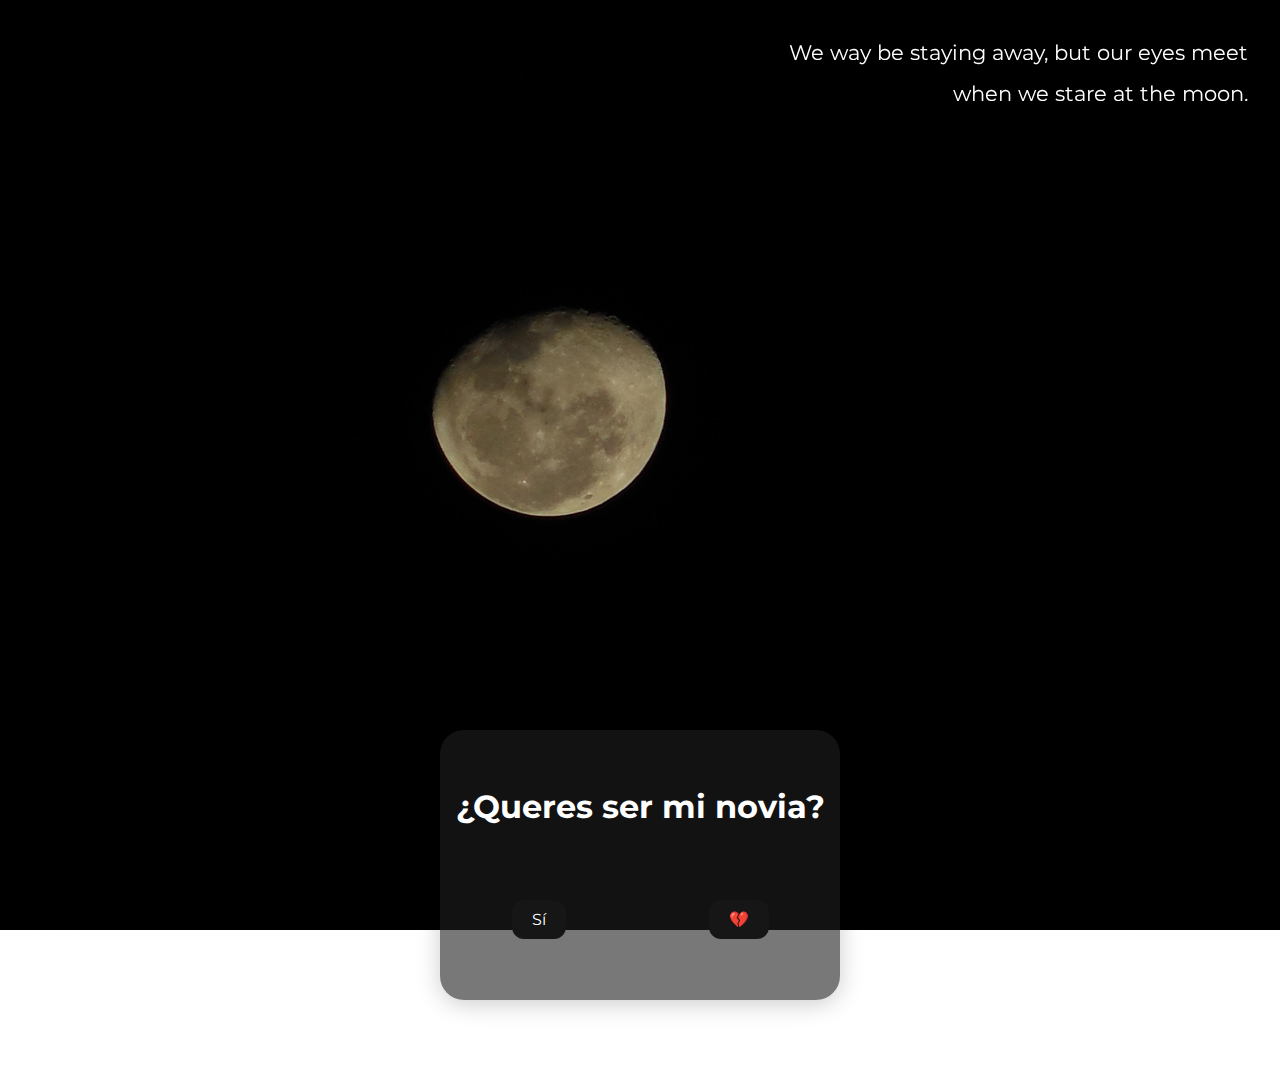
<file: index.html>
<!DOCTYPE html>
<html lang="es">
<head>
    <meta charset="UTF-8">
    <meta name="viewport" content="width=device-width, initial-scale=1.0">
    <title>pachu</title>
    <link rel="stylesheet" href="style.css">
</head>
<body>
    <section class="hero">
         <div class="hero-text">
            <p>We way be staying away, but our eyes meet</p>
            <p>when we stare at the moon.</p> 
         </div>
         <div class="caja">

         </div>
        
        <div class="form">
            <h2>¿Queres ser mi novia?</h2>
            <br>
            <br>
            <br>
            <div class="botones">
               <a href="si.html"> Sí</a>
               <a href="#">💔</a> 
            </div>
        </div>
        <br>
        <br>
        <br>
        <br>
    </section>
</body>
</html>
</file>
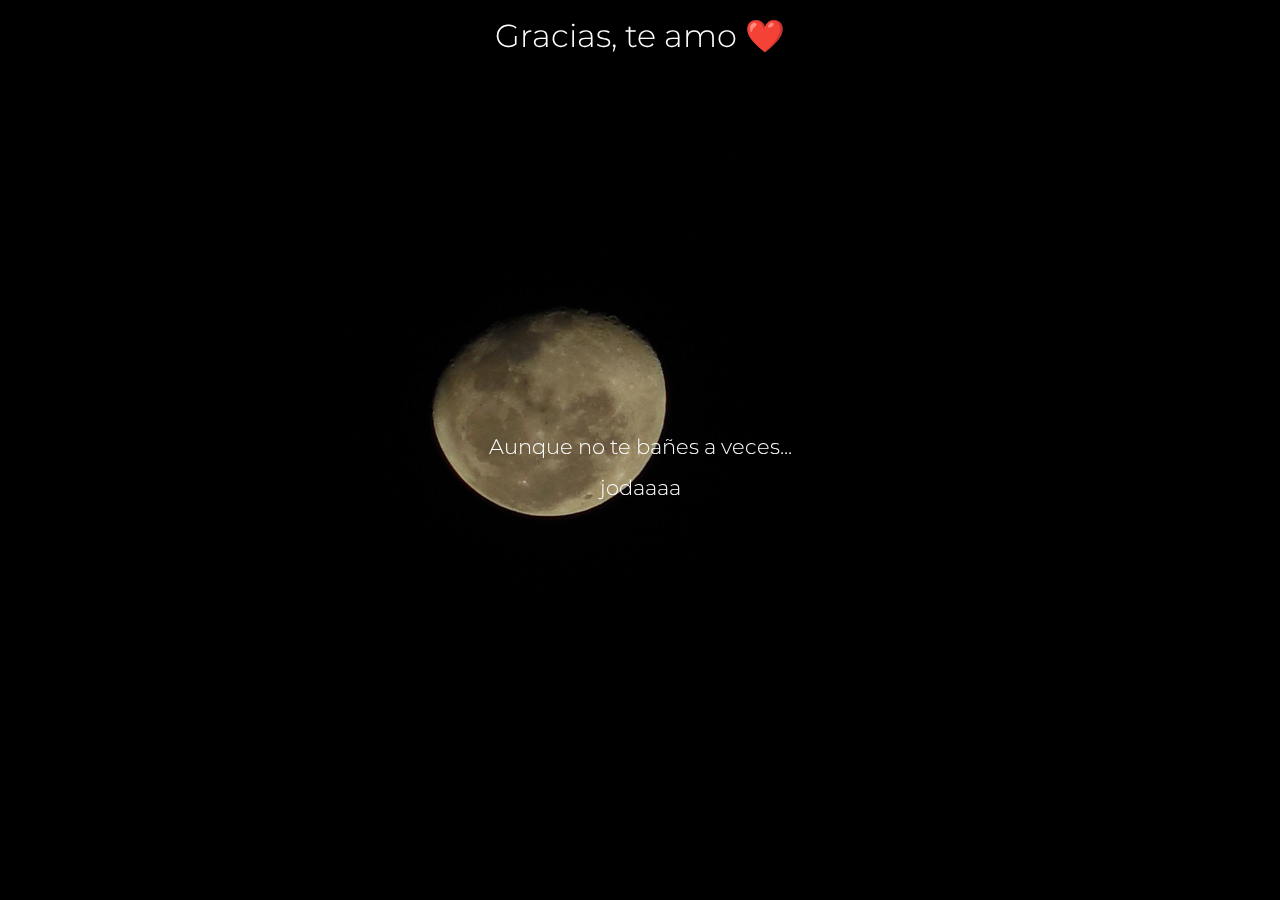
<file: si.html>
<!DOCTYPE html>
<html lang="en">
<head>
    <meta charset="UTF-8">
    <meta name="viewport" content="width=device-width, initial-scale=1.0">
    <link rel="stylesheet" href="style.css">
    <title>Document</title>
</head>
<body>
    <section class="hero1" >
        <h3>Gracias, te amo ❤️</h3>
        <div class="caja2">

        </div>
        <div class="otro-text">
            <p>Aunque no te bañes a veces...</p>
            <p>jodaaaa</p>
        </div>
    </section>
</body>
</html>
</file>
<file: style.css>
@import url('https://fonts.googleapis.com/css2?family=Montserrat:ital,wght@0,100..900;1,100..900&family=Open+Sans:ital,wght@0,300..800;1,300..800&family=Roboto:ital,wght@0,100..900;1,100..900&display=swap');

/*---- RESET------ */
* {
    margin: 0;
    padding: 0;
    box-sizing: border-box;
}

body{
    background-image: url('./imagen/luna.jpeg');
    background-repeat: no-repeat;
    background-size: cover;
    background-position: center;
    background-attachment: fixed;
}

.hero-text {
    display: flex;
    flex-direction: column;
    justify-content: flex-start;   /* Alinea arriba */
    align-items: flex-end;         /* Alinea a la derecha */
    color: white;
    text-align: right;
    height: 90vh;
    padding: 2rem;
    position: fixed;
    top: 0;
    right: 0;
    left: auto;
    z-index: 10;
     /* Aumenta el espacio abajo para separar de la flecha */
}

.hero-text p{
    font-size: 1.3rem;
    margin: 0.5rem 0;   
    font-family: 'Montserrat', 'Open Sans', 'Roboto', sans-serif; /* Usa las fuentes importadas de Google Fonts */
}
@keyframes slideInRight {
    from {
        transform: translateX(100%);
        opacity: 0;
    }
    to {
        transform: translateX(0);
        opacity: 1;
    }
}

.hero-text {
    animation: slideInRight 2s ease-out;
}
.caja{
    height: 650px;
}
.form {
    display: flex;
    flex-direction: column;
    justify-content: center;
    align-items: center;
    width: 400px;
    height: 270px;
    margin: 80px auto 0 auto; /* Aumenta el espacio arriba para separar de la flecha */
    position: static;
    background: rgba(30, 30, 30, 0.6);
    border-radius: 24px;
    box-shadow: 0 4px 24px rgba(0,0,0,0.2);
    color: #fff;
}

.form h2 {
    font-size: 2rem;
    margin-bottom: 1rem;
    font-family: 'Montserrat', 'Open Sans', 'Roboto', sans-serif; /* Usa las fuentes importadas de Google Fonts */
}

.botones {
    display: flex;
    justify-content: space-around;
    width: 100%;
}

.botones a {
    text-decoration: none;
    font-family: 'Montserrat', 'Open Sans', 'Roboto', sans-serif;
    background-color: #161616; /* Verde */
    border: none;
    color: white;
    padding: 10px 20px;
    text-align: center;
    text-decoration: none;
    display: inline-block;
    font-size: 16px;
    margin: 4px 2px;
    cursor: pointer;
    border-radius: 12px;
}

.botones a:hover {
    background-color: #f4f6f4;
    color: black; /* Verde más claro al pasar el mouse */
}

@keyframes slideInDown {
    from {
        transform: translateY(-100%);
        opacity: 0;
    }
    to {
        transform: translateY(0);
        opacity: 1;
    }
}
.hero1{
    display: flex;
    flex-direction: column;
    justify-content: center;
    align-items: center;
    height: 100vh;
     background-image: url('./imagen/luna.jpeg');
    background-repeat: no-repeat;
    background-size: cover;
    background-position: center;
    background-attachment: fixed;
}
h3 {
    position: fixed;
    top: 0;
    left: 0;
    right: 0;
    font-size: 2rem;
    margin-top: 0;
    margin-left: 2rem;
    margin-right: 2rem;
    color: white;
    text-align: center;
    font-family: 'Montserrat', 'Open Sans', 'Roboto', sans-serif;
    font-weight: 300;
    padding: 1rem 0;
    z-index: 20;
    animation: slideInDown 1.5s ease-out;
}

.otro-text {
    display: flex;
    flex-direction: column;
    justify-content: flex-end;   /* Alinea al fondo */
    align-items: center;
    color: white;
    text-align: center;
    height: auto;
    min-height: 20vh;
    padding: 2rem;
    position: fixed;
    left: 0;
    right: 0;
    animation: slideInUp 2s ease-out;
    z-index: 10;
}
.caja2{
    height: 350px;
}
@keyframes slideInUp {
    from {
        transform: translateY(100%);
        opacity: 0;
    }
    to {
        transform: translateY(0);
        opacity: 1;
    }
}

.otro-text p {
    font-size: 1.3rem;
    margin: 0.5rem 0;   
    font-family: 'Montserrat', 'Open Sans', 'Roboto', sans-serif; /* Usa las fuentes importadas de Google Fonts */
    font-weight: 300; /* Hace la letra más fina */
}

@media (max-width: 600px) {
    .hero-text {
        height: auto;
        padding: 1rem;
        position: static;
        align-items: flex-end;
        text-align: right;
        animation: none;
    }

    .hero-text p {
        font-size: 1rem;
    }

    .form {
        width: 95vw;
        min-width: 0;
        height: auto;
        margin: 40px auto 0 auto;
        padding: 1rem;
    }

    .form h2 {
        font-size: 1.3rem;
    }

    .botones {
        flex-direction: column;
        align-items: stretch;
        width: 100%;
    }

    .botones a {
        font-size: 1rem;
        padding: 10px 0;
        margin: 6px 0;
    }

    h3 {
        font-size: 1.2rem;
        margin-top: 1rem;
        margin-left: 1rem;
        margin-right: 1rem;
        animation: none;
        animation: slideInRight 1.5s ease-out;
    }
    .hero-text{
        animation: slideInRight 2s ease-out;
    }

    
    .otro-text {
        height: auto;
        padding: 1rem;
        position: static;
        animation: none;
    }

    .otro-text p {
        font-size: 1rem;
        animation: slideInRight 2.2s ease-out;
    }

    body {
        background-attachment: scroll;
        background-position: center;
    }
}
</file>
